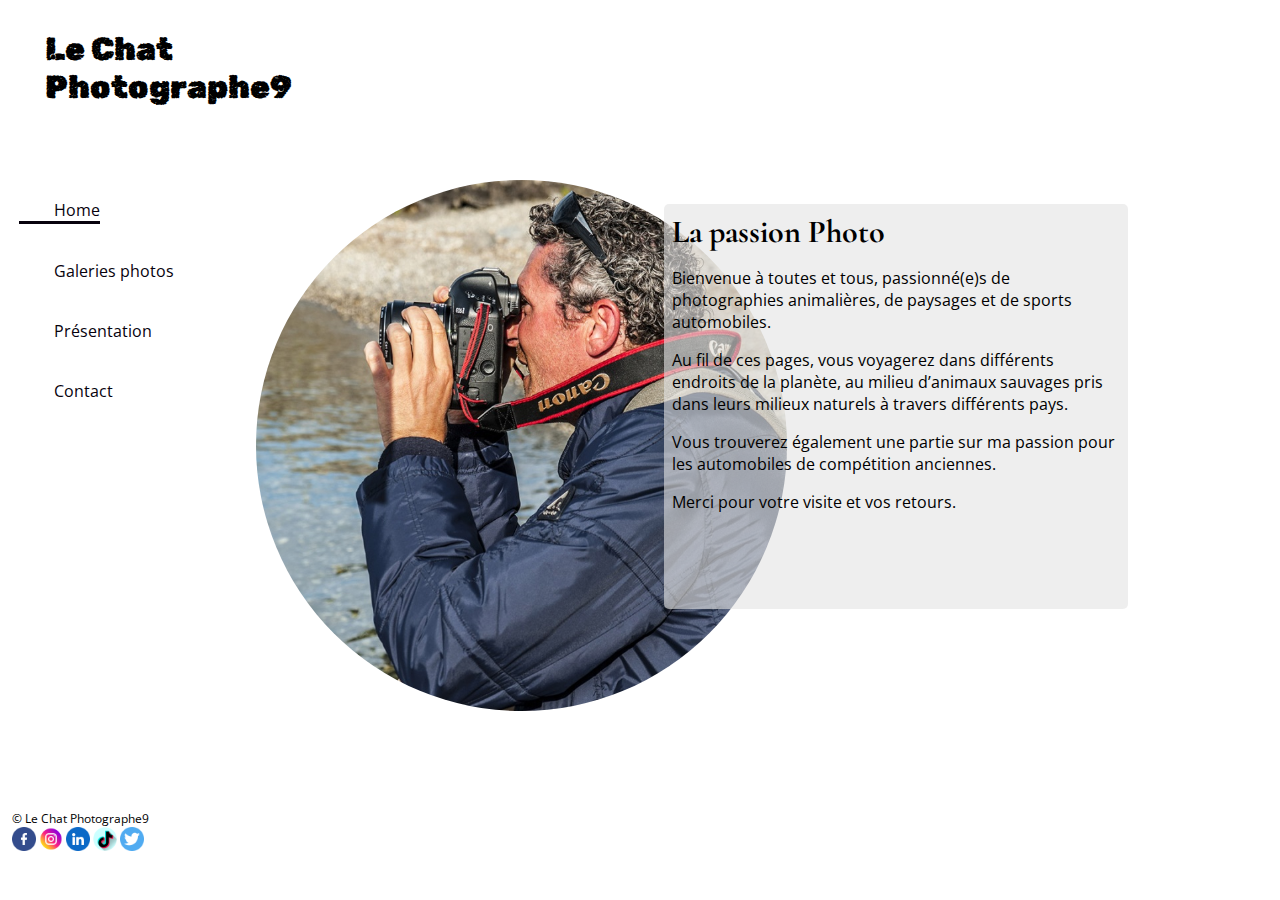
<file: index.html>
<!DOCTYPE html>
<html lang="fr">
  <head>
    <meta charset="UTF-8" />
    <meta http-equiv="X-UA-Compatible" content="IE=edge" />
    <meta name="viewport" content="width=device-width, initial-scale=1.0" />
    <meta
      name="description"
      content="pages photos de Le Chat Photographe 9 - photographies animalières, photographies de voiture de courses anciennes"
    />
    <meta
      name="keywords"
      content="photographies, photos, photo, photographe, pictures, images, photos animalières, voitures, courses, automobiles, anciennes, spitzberg, noir et blanc, paysage"
    />
    <link rel="stylesheet" href="style2.css" />
    <title>Le Chat Photographe9</title>
  </head>
  <body>
    <!-- main title -->
    <header class="gridContainer-Header">
      <h1 class="h1">
        Le Chat <br />
        Photographe9
      </h1>
      <h1 class="h1-burger">Le Chat Photographe9</h1>
    </header>
    <!-- nav section start here -->

    <div class="burger-nav">
      <img
        src="./media/img_mini/burger-menu.svg"
        alt="menu burger - menu de navigation clickable permettant l'accès aux autres pages du site"
        id="burger-Btn"
      />
    </div>
    <div class="burgerNAV-mobile invisible">
      <nav>
        <ul>
          <li><a href="./index.html">Home</a></li>
          <li><a href="./galleries-animaux.html">Galeries photos</a></li>
          <li><a href="./presentation.html">Présentation</a></li>
          <li><a href="./contact.html">Contact</a></li>
        </ul>
      </nav>
    </div>
    <div class="gridContainer-sectionLeft">
      <nav>
        <ul class="main-Nav">
          <li class="line-animated"><a href="./index.html">Home</a></li>
          <li><a href="./galleries-animaux.html">Galeries photos</a></li>
          <li><a href="./presentation.html">Présentation</a></li>
          <li><a href="./contact.html">Contact</a></li>
        </ul>
      </nav>
    </div>
    <div class="gridContainer-sectionRight">
      <div>
        <img
          id="joris1"
          src="./media/img_maxRez/Joris.png"
          alt="Photo du Chat Photographe 9"
        />
      </div>
    </div>
    <!-- end of nav section -->
    <!-- main content goes here -->
    <main class="gridContainer-mainIndex">
      <div class="background-mainIndex">
        <h2>La passion Photo</h2>
        <p>
          Bienvenue à toutes et tous, passionné(e)s de photographies
          animalières, de paysages et de sports automobiles.
        </p>
        <p>
          Au fil de ces pages, vous voyagerez dans différents endroits de la
          planète, au milieu d’animaux sauvages pris dans leurs milieux naturels
          à travers différents pays.
        </p>
        <p>
          Vous trouverez également une partie sur ma passion pour les
          automobiles de compétition anciennes.
        </p>
        <p>Merci pour votre visite et vos retours.</p>
      </div>
    </main>
    <!-- end of main content -->
    <!-- footer start here -->
    <footer class="gridContainer-Footer">
      <div class="flex-footer">
        <p>&copy; Le Chat Photographe9</p>
        <p>
          <span
            ><img
              src="./media/reseauxSociaux/facebook.png"
              alt="icone facebook"
              class="ico_reseaux"
            />
            <img
              src="./media/reseauxSociaux/instagram.png"
              alt="icone instagram"
              class="ico_reseaux"
            />
            <img
              src="./media/reseauxSociaux/linkedin.png"
              alt="icone linkedin"
              class="ico_reseaux"
            />
            <img
              src="./media/reseauxSociaux/tiktok.png"
              alt="icone tiktok"
              class="ico_reseaux"
            />
            <img
              src="./media/reseauxSociaux/twitter.png"
              alt="icone twitter"
              class="ico_reseaux"
            />
          </span>
        </p>
      </div>
    </footer>
    <script src="./media/src/burger.js"></script>
  </body>
</html>
</file>
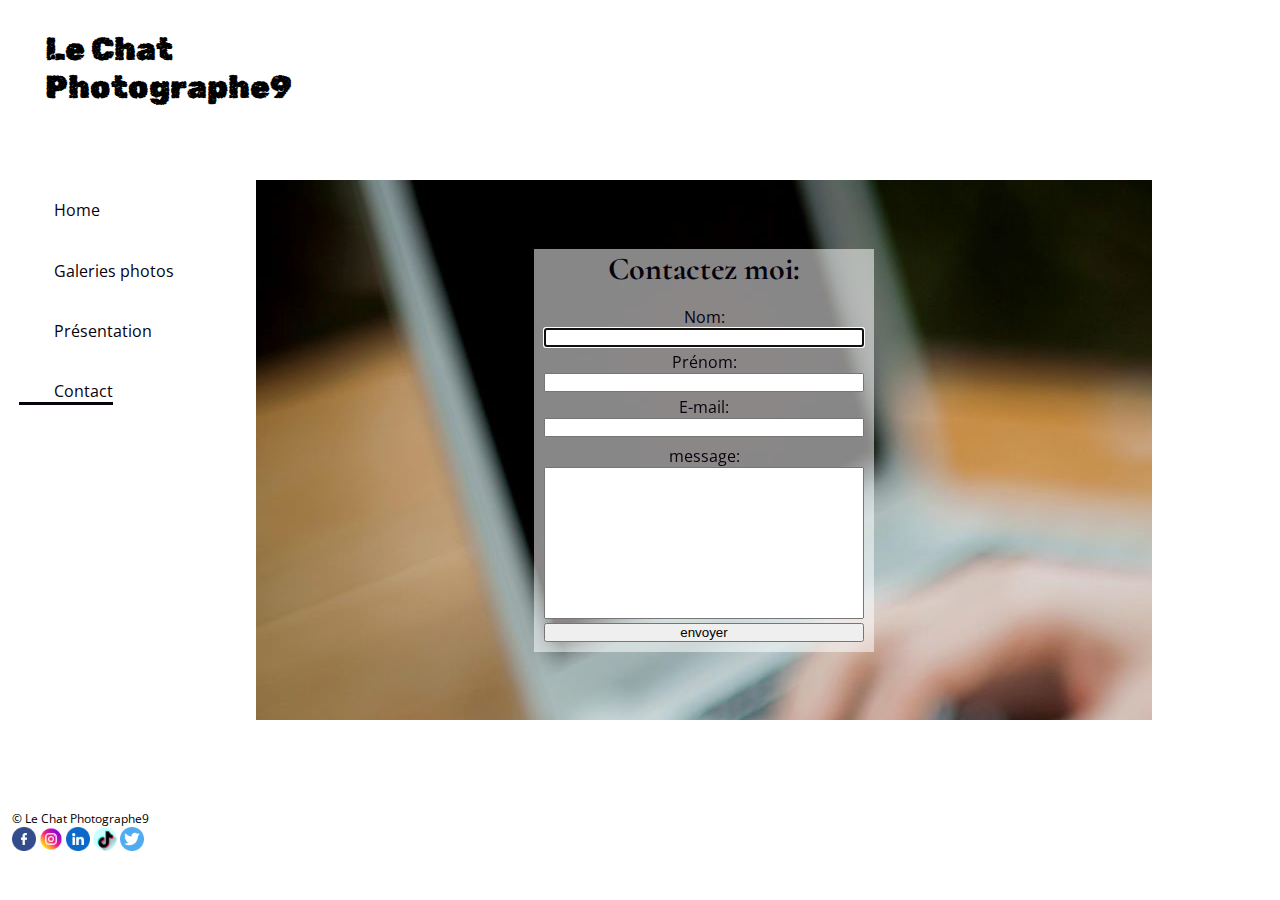
<file: contact.html>
<!DOCTYPE html>
<html lang="fr">
  <head>
    <meta charset="UTF-8" />
    <meta http-equiv="X-UA-Compatible" content="IE=edge" />
    <meta name="viewport" content="width=device-width, initial-scale=1.0" />
    <meta
    name="description"
    content="pages photos de Le Chat Photographe 9 - photographies animalières, photographies de paysages"
  />
  <meta
    name="keywords"
    content="Joris Guetat, le chat photographe, le chat photographe 9, le chat photographe9">
    <link rel="stylesheet" href="style2.css" />
    <title>Le Chat Photographe9</title>
  </head>
  <body>
    <!-- main title -->
    <header class="gridContainer-Header">
      <h1 class="h1">
        Le Chat <br />
        Photographe9
      </h1>
      <h1 class="h1-burger">Le Chat Photographe9</h1>
    </header>
    <!-- nav section start here -->

    <div class="burger-nav">
      <img
        src="./media/img_mini/burger-menu.svg"
        alt="menu burger"
        id="burger-Btn"
      />
    </div>
    <div class="burgerNAV-mobile invisible">
      <nav>
        <ul>
          <li><a href="./index.html">Home</a></li>
          <li><a href="./galleries-animaux.html">Galeries photos</a></li>
          <li><a href="./presentation.html">Présentation</a></li>
          <li><a href="./contact.html">Contact</a></li>
        </ul>
      </nav>
    </div>
    <div class="gridContainer-sectionLeft">
      <nav>
        <ul class="main-Nav">
          <li><a href="./index.html">Home</a></li>
          <li><a href="./galleries-animaux.html">Galeries photos</a></li>
          <li>
            <a href="./presentation.html">Présentation</a>
          </li>
          <li class="line-animated"><a href="./contact.html">Contact</a></li>
        </ul>
      </nav>
    </div>
    <!-- end of nav section -->
    <!-- main content goes here -->
    <main class="gridContainer-sectionRight">
      <div class="contact">
        <form class="form">
          <h2>Contactez moi:</h2>
          <div class="flexContact">
            <div>
              <p>
                <label for="firstName">Nom:</label>
                <input
                  type="text"
                  id="firstName"
                  required
                  name="firstName"
                  autofocus
                />
              </p>
              <p>
                <label for="lastName">Prénom:</label>
                <input
                  type="text"
                  id="lastName"
                  required
                  name="lastName"
                  autofocus
                />
              </p>
              <p>
                <label for="email">E-mail:</label>
                <input type="email" id="email" required />
              </p>
            </div>
            <div>
              <p class="textarea">
                <label for="message">message:</label>
                <textarea
                  name="message"
                  id="message"
                  name="message"
                  cols="40"
                  rows="10"
                  required
                ></textarea>
              </p>
            
            <div><button type="submit">envoyer</button>
          </div>
        </form>
      </div>
    </main>
    <!-- end of main content -->
    <!-- footer start here -->
    <footer class="gridContainer-Footer">
      <div class="flex-footer">
        <p>&copy; Le Chat Photographe9</p>
        <p>
          <span
            ><img
              src="./media/reseauxSociaux/facebook.png"
              alt="icone facebook"
              class="ico_reseaux"
            />
            <img
              src="./media/reseauxSociaux/instagram.png"
              alt="icone instagram"
              class="ico_reseaux"
            />
            <img
              src="./media/reseauxSociaux/linkedin.png"
              alt="icone linkedin"
              class="ico_reseaux"
            />
            <img
              src="./media/reseauxSociaux/tiktok.png"
              alt="icone tiktok"
              class="ico_reseaux"
            />
            <img
              src="./media/reseauxSociaux/twitter.png"
              alt="icone twitter"
              class="ico_reseaux"
            />
          </span>
        </p>
      </div>
    </footer>
    <script src="./media/src/burger.js"></script>
  </body>
</html>
</file>
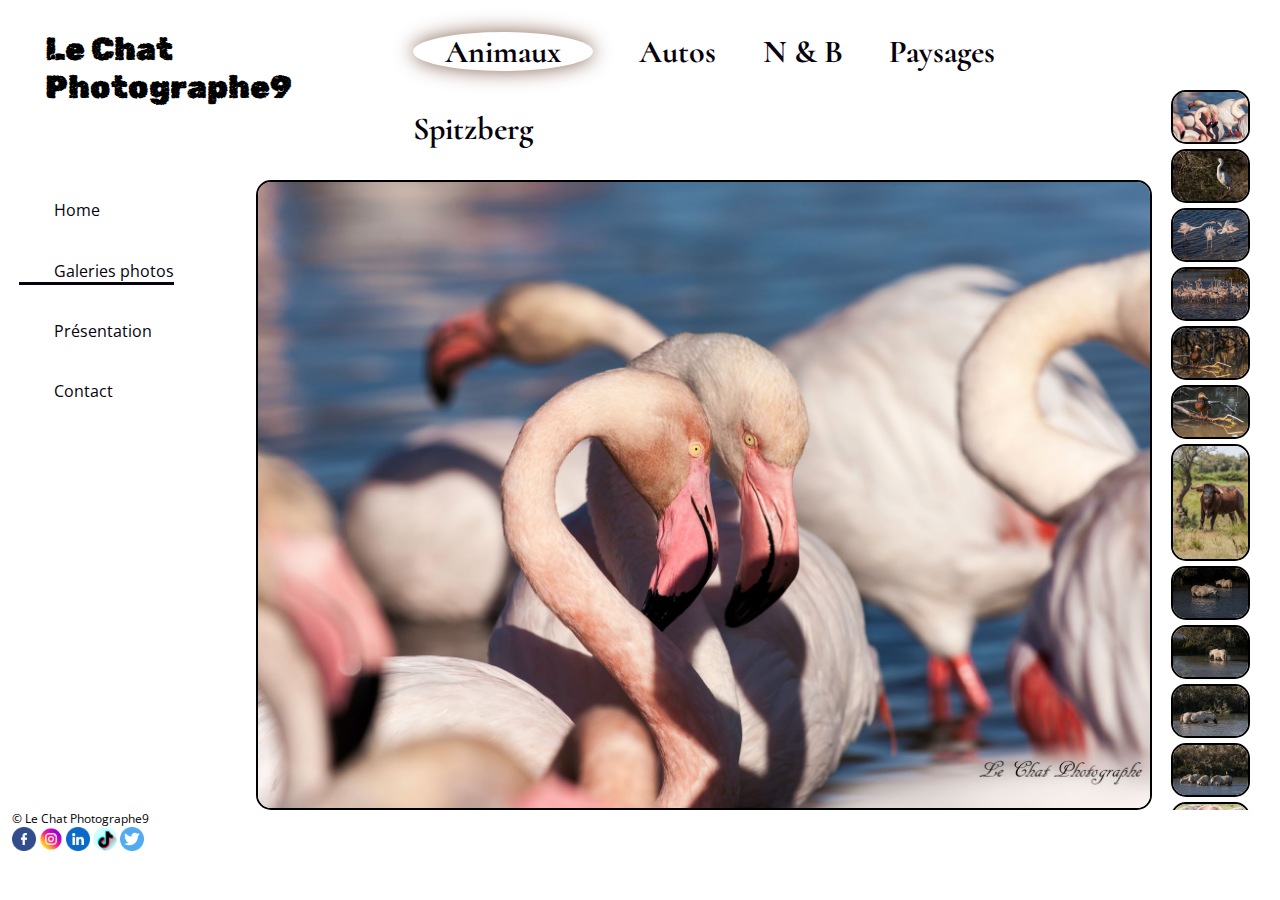
<file: galleries-animaux.html>
<!DOCTYPE html>
<html lang="fr">
  <head>
    <meta charset="UTF-8" />
    <meta http-equiv="X-UA-Compatible" content="IE=edge" />
    <meta name="viewport" content="width=device-width, initial-scale=1.0" />
    <meta name="description" content="pages photos de Le Chat Photographe 9 - photographies animalières, photographies de paysages">
    <meta name="keywords" content="photographies, photos, photo, photographe, pictures, images, photos animalières, noir et blanc, paysage, Animaux">
    <link rel="stylesheet" href="style2.css" />
    <title>Le Chat Photographe9</title>
  </head>
  <body oncontextmenu="return false">
    <!-- main title -->
    <header class="gridContainer-Header">
      <h1 class="h1">
        Le Chat <br />
        Photographe9
      </h1>
      <h1 class="h1-burger">Le Chat Photographe9</h1>
    </header>
    <!-- nav section start here -->

    <div class="burger-nav">
      <img
        src="./media/img_mini/burger-menu.svg"
        alt="menu burger"
        id="burger-Btn"
      />
    </div>
    <div class="burgerNAV-mobile invisible">
      <nav>
        <ul>
          <li><a href="./index.html">Home</a></li>
          <li><a href="./galleries-animaux.html">Galeries photos</a></li>
          <li><a href="./presentation.html">Présentation</a></li>
          <li><a href="./contact.html">Contact</a></li>
        </ul>
      </nav>
    </div>
    <div class="gridContainer-sectionLeft">
      <nav>
        <ul class="main-Nav">
          <li><a href="./index.html">Home</a></li>
          <li class="line-animated">
            <a href="./galleries-animaux.html">Galeries photos</a>
          </li>
          <li>
            <a href="./presentation.html">Présentation</a>
          </li>
          <li><a href="./contact.html">Contact</a></li>
        </ul>
      </nav>
    </div>
    <!-- end of nav section -->
    <!-- sub menu -->
    <nav class="gridContainer-subMenu">
      <ul class="sub-menu">
        <li>
          <a href="./galleries-animaux.html"><h2 class="blur">Animaux</h2></a>
        </li>
        <li>
          <a href="./galleries-autos.html"><h2>Autos</h2></a>
        </li>
        <li>
          <a href="./galleries-n&b.html"><h2>N & B</h2></a>
        </li>
        <li>
          <a href="./galleries-paysage.html"><h2>Paysages</h2></a>
        </li>
        <li>
          <a href="./galleries-spitzberg.html"><h2>Spitzberg</h2></a>
        </li>
      </ul>
    </nav>
    <!-- end of sub menu -->

    <!-- main content goes here -->
    <!-- main display Area -->
    <main class="gridContainer-sectionRight">
      <div class="mainDisplay"></div>
    </main>
    <!-- Right side / small Pictures -->

    <section class="gridContainer-smallPic">
      <div class="smallPic animalsGal"></div>
    </section>
    <!-- end of main content -->
    <!-- insertion of picture in full screen -->
    <div class="fullScreen"></div>
    <div class="insertBtn"></div>
    <!-- footer start here -->
    <footer class="gridContainer-Footer">
      <div class="flex-footer">
        <p>&copy; Le Chat Photographe9</p>
        <p>
          <span
            ><img
              src="./media/reseauxSociaux/facebook.png"
              alt="icone facebook"
              class="ico_reseaux"
            />
            <img
              src="./media/reseauxSociaux/instagram.png"
              alt="icone instagram"
              class="ico_reseaux"
            />
            <img
              src="./media/reseauxSociaux/linkedin.png"
              alt="icone linkedin"
              class="ico_reseaux"
            />
            <img
              src="./media/reseauxSociaux/tiktok.png"
              alt="icone tiktok"
              class="ico_reseaux"
            />
            <img
              src="./media/reseauxSociaux/twitter.png"
              alt="icone twitter"
              class="ico_reseaux"
            />
          </span>
        </p>
      </div>
    </footer>
    <script src="./media/src/galleries2.js"></script>
    <script src="./media/src/burger.js"></script>
  </body>
</html>
</file>
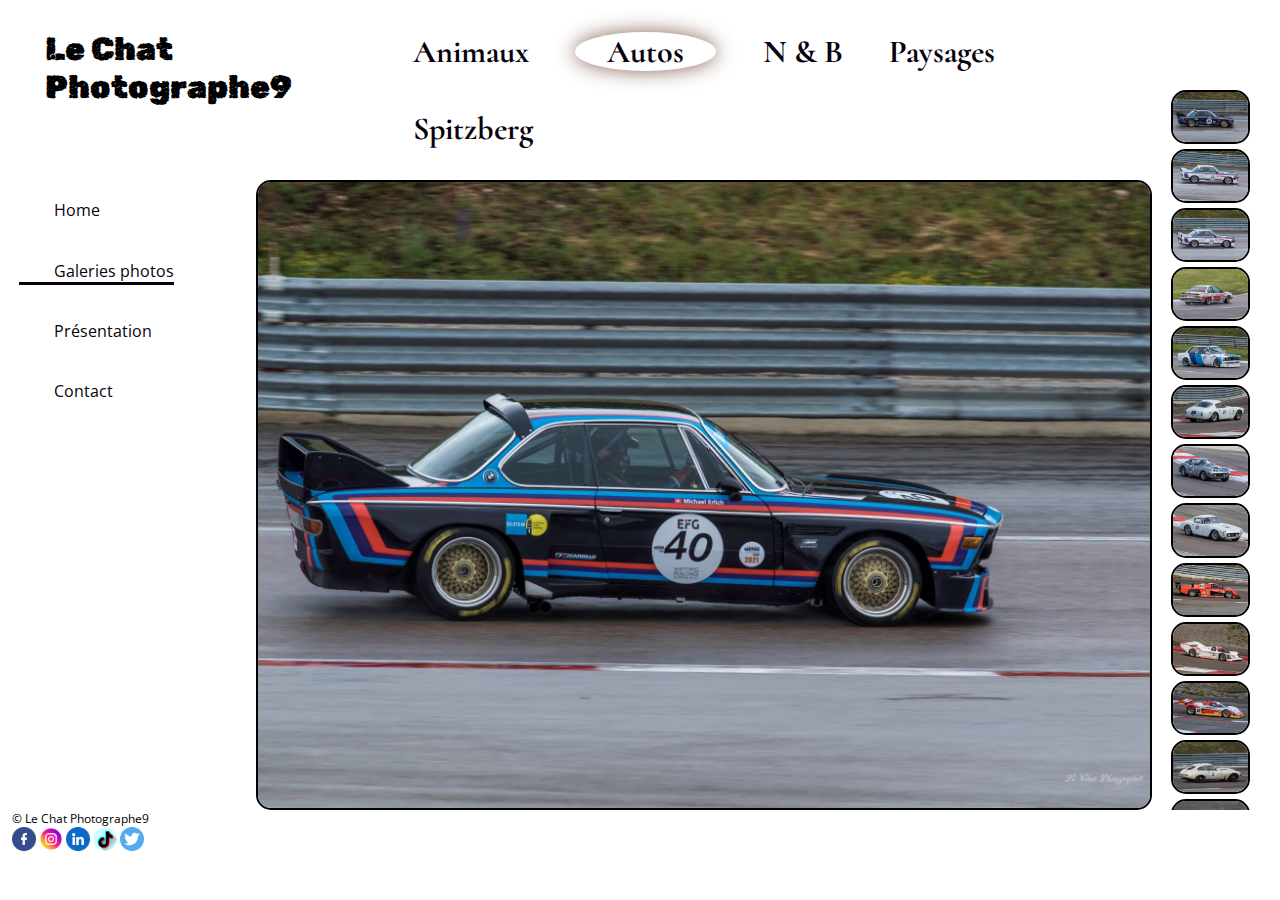
<file: galleries-autos.html>
<!DOCTYPE html>
<html lang="fr">
  <head>
    <meta charset="UTF-8" />
    <meta http-equiv="X-UA-Compatible" content="IE=edge" />
    <meta name="viewport" content="width=device-width, initial-scale=1.0" />
    <meta name="description" content="pages photos de Le Chat Photographe 9 - photographies animalières, photos de voitures anciennes de courses, photographies de paysages">
    <meta name="keywords" content="photographies, photos, photo, photographe, pictures, images, voitures de sports, courses automobiles, anciennes, porsche, bmw, renault, alpine">
    <link rel="stylesheet" href="style2.css" />
    <title>Le Chat Photographe9</title>
  </head>
  <body oncontextmenu="return false">
    <!-- main title -->
    <header class="gridContainer-Header">
      <h1 class="h1">
        Le Chat <br />
        Photographe9
      </h1>
      <h1 class="h1-burger">Le Chat Photographe9</h1>
    </header>
    <!-- nav section start here -->

    <div class="burger-nav">
      <img
        src="./media/img_mini/burger-menu.svg"
        alt="menu burger"
        id="burger-Btn"
      />
    </div>
    <div class="burgerNAV-mobile invisible">
      <nav>
        <ul>
          <li><a href="./index.html">Home</a></li>
          <li><a href="./galleries-animaux.html">Galeries photos</a></li>
          <li><a href="./presentation.html">Présentation</a></li>
          <li><a href="./contact.html">Contact</a></li>
        </ul>
      </nav>
    </div>
    <div class="gridContainer-sectionLeft">
      <nav>
        <ul class="main-Nav">
          <li><a href="./index.html">Home</a></li>
          <li class="line-animated">
            <a href="./galleries-animaux.html">Galeries photos</a>
          </li>
          <li>
            <a href="./presentation.html">Présentation</a>
          </li>
          <li><a href="./contact.html">Contact</a></li>
        </ul>
      </nav>
    </div>
    <!-- end of nav section -->
    <!-- sub menu -->
    <nav class="gridContainer-subMenu">
      <ul class="sub-menu">
        <li>
          <a href="./galleries-animaux.html"><h2>Animaux</h2></a>
        </li>
        <li>
          <a href="./galleries-autos.html"><h2 class="blur">Autos</h2></a>
        </li>
        <li>
          <a href="./galleries-n&b.html"><h2>N & B</h2></a>
        </li>
        <li>
          <a href="./galleries-paysage.html"><h2>Paysages</h2></a>
        </li>
        <li>
          <a href="./galleries-spitzberg.html"><h2>Spitzberg</h2></a>
        </li>
      </ul>
    </nav>
    <!-- end of sub menu -->

    <!-- main content goes here -->
    <!-- main display Area -->
    <main class="gridContainer-sectionRight">
      <div class="mainDisplay"></div>
    </main>
    <!-- Right side / small Pictures -->

    <section class="gridContainer-smallPic">
      <div class="smallPic autoGal"></div>
    </section>
    <!-- end of main content -->
    <!-- insertion of picture in full screen -->
    <div class="fullScreen"></div>
    <div class="insertBtn"></div>

    <!-- footer start here -->
    <footer class="gridContainer-Footer">
      <div class="flex-footer">
        <p>&copy; Le Chat Photographe9</p>
        <p>
          <span
            ><img
              src="./media/reseauxSociaux/facebook.png"
              alt="icone facebook"
              class="ico_reseaux"
            />
            <img
              src="./media/reseauxSociaux/instagram.png"
              alt="icone instagram"
              class="ico_reseaux"
            />
            <img
              src="./media/reseauxSociaux/linkedin.png"
              alt="icone linkedin"
              class="ico_reseaux"
            />
            <img
              src="./media/reseauxSociaux/tiktok.png"
              alt="icone tiktok"
              class="ico_reseaux"
            />
            <img
              src="./media/reseauxSociaux/twitter.png"
              alt="icone twitter"
              class="ico_reseaux"
            />
          </span>
        </p>
      </div>
    </footer>
    <script src="./media/src/galleries2.js"></script>
    <script src="./media/src/burger.js"></script>
  </body>
</html>
</file>
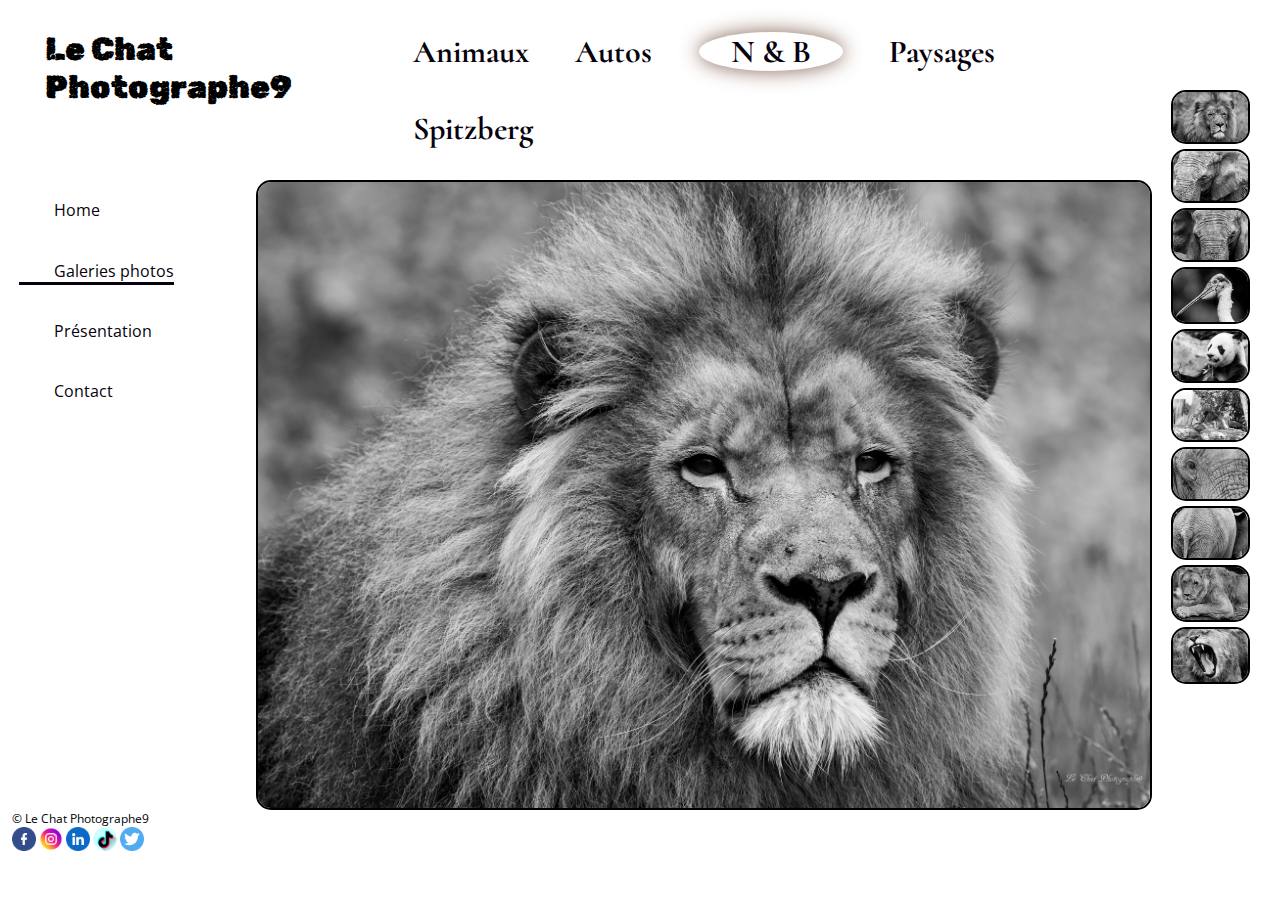
<file: galleries-n&b.html>
<!DOCTYPE html>
<html lang="fr">
  <head>
    <meta charset="UTF-8" />
    <meta http-equiv="X-UA-Compatible" content="IE=edge" />
    <meta name="viewport" content="width=device-width, initial-scale=1.0" />
    <meta name="description" content="pages photos de Le Chat Photographe 9 - photographies animalières, photographies de paysages">
    <meta name="keywords" content="photographies, photos, photo, photographe, pictures, images, photos animalières, noir et blanc, paysage, Animaux">
    <link rel="stylesheet" href="style2.css" />
    <title>Le Chat Photographe9</title>
  </head>
  <body oncontextmenu="return false">
    <!-- main title -->
    <header class="gridContainer-Header">
      <h1 class="h1">
        Le Chat <br />
        Photographe9
      </h1>
      <h1 class="h1-burger">Le Chat Photographe9</h1>
    </header>
    <!-- nav section start here -->

    <div class="burger-nav">
      <img
        src="./media/img_mini/burger-menu.svg"
        alt="menu burger"
        id="burger-Btn"
      />
    </div>
    <div class="burgerNAV-mobile invisible">
      <nav>
        <ul>
          <li><a href="./index.html">Home</a></li>
          <li><a href="./galleries-animaux.html">Galeries photos</a></li>
          <li><a href="./presentation.html">Présentation</a></li>
          <li><a href="./contact.html">Contact</a></li>
        </ul>
      </nav>
    </div>
    <div class="gridContainer-sectionLeft">
      <nav>
        <ul class="main-Nav">
          <li><a href="./index.html">Home</a></li>
          <li class="line-animated">
            <a href="./galleries-animaux.html">Galeries photos</a>
          </li>
          <li>
            <a href="./presentation.html">Présentation</a>
          </li>
          <li><a href="./contact.html">Contact</a></li>
        </ul>
      </nav>
    </div>
    <!-- end of nav section -->
    <!-- sub menu -->
    <nav class="gridContainer-subMenu">
      <ul class="sub-menu">
        <li>
          <a href="./galleries-animaux.html"><h2>Animaux</h2></a>
        </li>
        <li>
          <a href="./galleries-autos.html"><h2>Autos</h2></a>
        </li>
        <li>
          <a href="./galleries-n&b.html"><h2 class="blur">N & B</h2></a>
        </li>
        <li>
          <a href="./galleries-paysage.html"><h2>Paysages</h2></a>
        </li>
        <li>
          <a href="./galleries-spitzberg.html"><h2>Spitzberg</h2></a>
        </li>
      </ul>
    </nav>
    <!-- end of sub menu -->

    <!-- main content goes here -->
    <!-- main display Area -->
    <main class="gridContainer-sectionRight">
      <div class="mainDisplay"></div>
    </main>
    <!-- Right side / small Pictures -->

    <section class="gridContainer-smallPic">
      <div class="smallPic nbGal"></div>
    </section>
    <!-- end of main content -->
    <!-- insertion of picture in full screen -->
    <div class="fullScreen"></div>
    <div class="insertBtn"></div>

    <!-- footer start here -->
    <footer class="gridContainer-Footer">
      <div class="flex-footer">
        <p>&copy; Le Chat Photographe9</p>
        <p>
          <span
            ><img
              src="./media/reseauxSociaux/facebook.png"
              alt="icone facebook"
              class="ico_reseaux"
            />
            <img
              src="./media/reseauxSociaux/instagram.png"
              alt="icone instagram"
              class="ico_reseaux"
            />
            <img
              src="./media/reseauxSociaux/linkedin.png"
              alt="icone linkedin"
              class="ico_reseaux"
            />
            <img
              src="./media/reseauxSociaux/tiktok.png"
              alt="icone tiktok"
              class="ico_reseaux"
            />
            <img
              src="./media/reseauxSociaux/twitter.png"
              alt="icone twitter"
              class="ico_reseaux"
            />
          </span>
        </p>
      </div>
    </footer>
    <script src="./media/src/galleries2.js"></script>
    <script src="./media/src/burger.js"></script>
  </body>
</html>
</file>
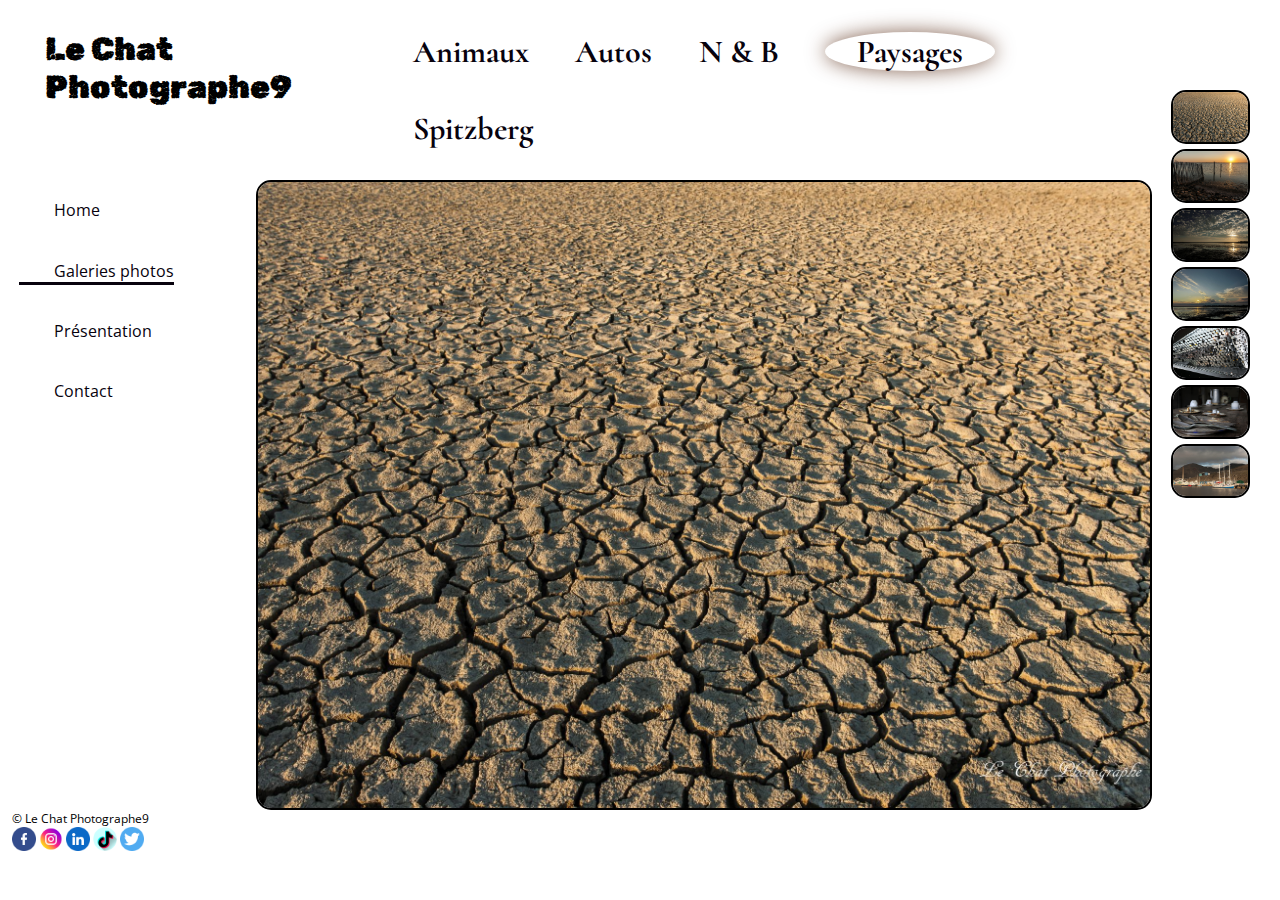
<file: galleries-paysage.html>
<!DOCTYPE html>
<html lang="fr">
  <head>
    <meta charset="UTF-8" />
    <meta http-equiv="X-UA-Compatible" content="IE=edge" />
    <meta name="viewport" content="width=device-width, initial-scale=1.0" />
    <meta name="description" content="pages photos de Le Chat Photographe 9 - photographies animalières, photographies de paysages">
    <meta name="keywords" content="photographies, photos, photo, photographe, pictures, images, photos animalières, noir et blanc, paysage">
    <link rel="stylesheet" href="style2.css" />
    <title>Le Chat Photographe9</title>
  </head>
  <body oncontextmenu="return false">
    <!-- main title -->
    <header class="gridContainer-Header">
      <h1 class="h1">
        Le Chat <br />
        Photographe9
      </h1>
      <h1 class="h1-burger">Le Chat Photographe9</h1>
    </header>
    <!-- nav section start here -->

    <div class="burger-nav">
      <img
        src="./media/img_mini/burger-menu.svg"
        alt="menu burger"
        id="burger-Btn"
      />
    </div>
    <div class="burgerNAV-mobile invisible">
      <nav>
        <ul>
          <li><a href="./index.html">Home</a></li>
          <li><a href="./galleries-animaux.html">Galeries photos</a></li>
          <li><a href="./presentation.html">Présentation</a></li>
          <li><a href="./contact.html">Contact</a></li>
        </ul>
      </nav>
    </div>
    <div class="gridContainer-sectionLeft">
      <nav>
        <ul class="main-Nav">
          <li><a href="./index.html">Home</a></li>
          <li class="line-animated">
            <a href="./galleries-animaux.html">Galeries photos</a>
          </li>
          <li>
            <a href="./presentation.html">Présentation</a>
          </li>
          <li><a href="./contact.html">Contact</a></li>
        </ul>
      </nav>
    </div>
    <!-- end of nav section -->
    <!-- sub menu -->
    <nav class="gridContainer-subMenu">
      <ul class="sub-menu">
        <li>
          <a href="./galleries-animaux.html"><h2>Animaux</h2></a>
        </li>
        <li>
          <a href="./galleries-autos.html"><h2>Autos</h2></a>
        </li>
        <li>
          <a href="./galleries-n&b.html"><h2>N & B</h2></a>
        </li>
        <li>
          <a href="./galleries-paysage.html"><h2 class="blur">Paysages</h2></a>
        </li>
        <li>
          <a href="./galleries-spitzberg.html"><h2>Spitzberg</h2></a>
        </li>
      </ul>
    </nav>
    <!-- end of sub menu -->

    <!-- main content goes here -->
    <!-- main display Area -->

    <main class="gridContainer-sectionRight">
      <div class="mainDisplay"></div>
    </main>
    <!-- Right side / small Pictures -->

    <section class="gridContainer-smallPic">
      <div class="smallPic paysageGal"></div>
    </section>
    <!-- end of main content -->
    <!-- insertion of picture in full screen -->
    <div class="fullScreen"></div>
    <div class="insertBtn"></div>

    <!-- footer start here -->
    <footer class="gridContainer-Footer">
      <div class="flex-footer">
        <p>&copy; Le Chat Photographe9</p>
        <p>
          <span
            ><img
              src="./media/reseauxSociaux/facebook.png"
              alt="icone facebook"
              class="ico_reseaux"
            />
            <img
              src="./media/reseauxSociaux/instagram.png"
              alt="icone instagram"
              class="ico_reseaux"
            />
            <img
              src="./media/reseauxSociaux/linkedin.png"
              alt="icone linkedin"
              class="ico_reseaux"
            />
            <img
              src="./media/reseauxSociaux/tiktok.png"
              alt="icone tiktok"
              class="ico_reseaux"
            />
            <img
              src="./media/reseauxSociaux/twitter.png"
              alt="icone twitter"
              class="ico_reseaux"
            />
          </span>
        </p>
      </div>
    </footer>
    <script src="./media/src/galleries2.js"></script>
    <script src="./media/src/burger.js"></script>
  </body>
</html>
</file>
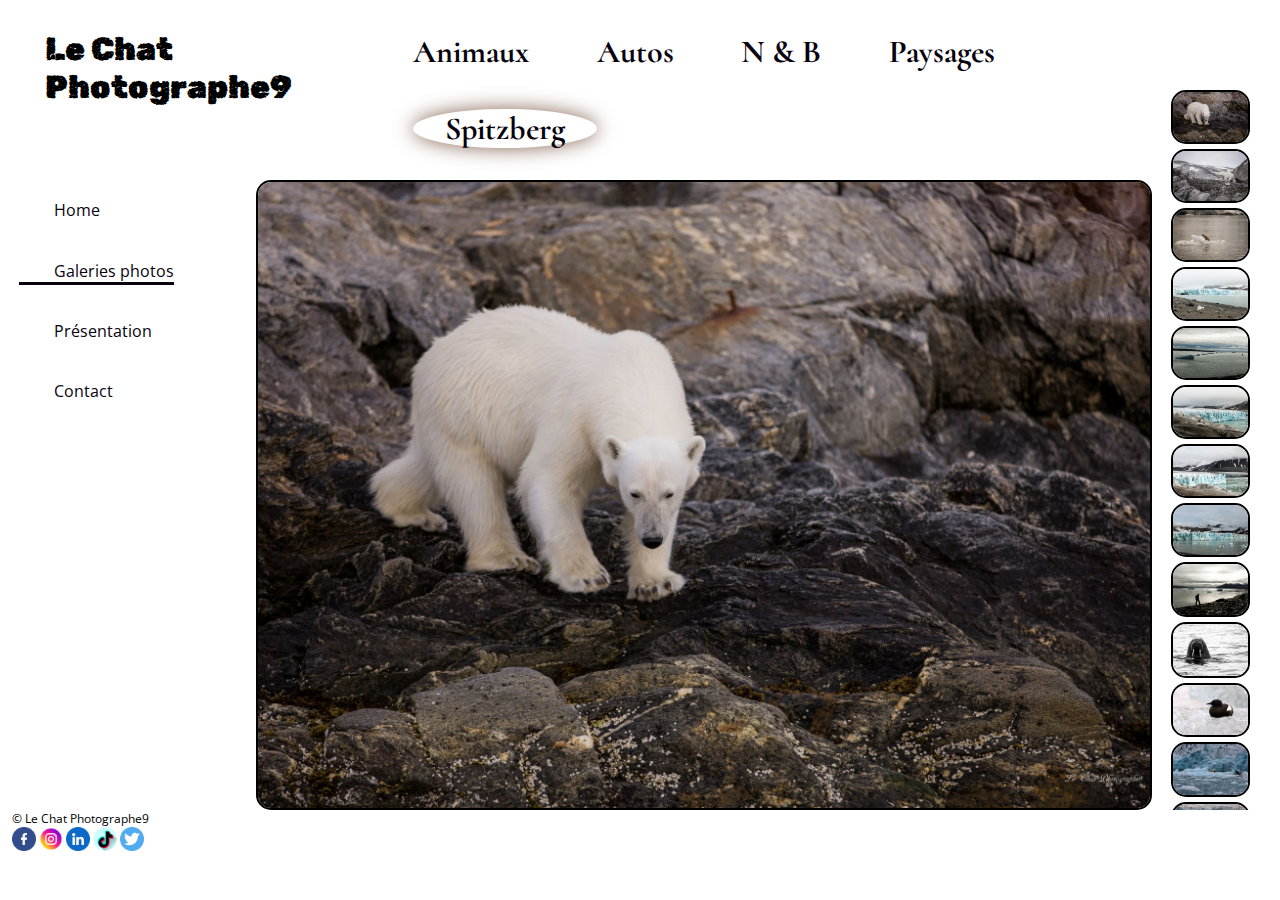
<file: galleries-spitzberg.html>
<!DOCTYPE html>
<html lang="fr">
  <head>
    <meta charset="UTF-8" />
    <meta http-equiv="X-UA-Compatible" content="IE=edge" />
    <meta name="viewport" content="width=device-width, initial-scale=1.0" />
    <meta name="description" content="pages photos de Le Chat Photographe 9 - photographies animalières, photographies au spitzberg, expéditions scientifiques polaire">
    <meta name="keywords" content="photographies, photos, photo, photographe, pictures, images, photos animalières, spitzberg, noir et blanc, paysage, scientifiques, expéditions, glaciers,">
    <link rel="stylesheet" href="style2.css" />
    <title>Le Chat Photographe9</title>
  </head>
  <body oncontextmenu="return false">
    <!-- main title -->
    <header class="gridContainer-Header">
      <h1 class="h1">
        Le Chat <br />
        Photographe9
      </h1>
      <h1 class="h1-burger">Le Chat Photographe9</h1>
    </header>
    <!-- nav section start here -->
    <!-- nav section start here -->

    <div class="burger-nav">
      <img
        src="./media/img_mini/burger-menu.svg"
        alt="menu burger"
        id="burger-Btn"
      />
    </div>
    <div class="burgerNAV-mobile invisible">
      <nav>
        <ul>
          <li><a href="./index.html">Home</a></li>
          <li><a href="./galleries-animaux.html">Galeries photos</a></li>
          <li><a href="./presentation.html">Présentation</a></li>
          <li><a href="./contact.html">Contact</a></li>
        </ul>
      </nav>
    </div>
    <div class="gridContainer-sectionLeft">
      <nav>
        <ul class="main-Nav">
          <li><a href="./index.html">Home</a></li>
          <li class="line-animated">
            <a href="./galleries-animaux.html">Galeries photos</a>
          </li>
          <li>
            <a href="./presentation.html">Présentation</a>
          </li>
          <li><a href="./contact.html">Contact</a></li>
        </ul>
      </nav>
    </div>
    <!-- end of nav section -->
    <!-- sub menu -->
    <nav class="gridContainer-subMenu">
      <ul class="sub-menu">
        <li>
          <a href="./galleries-animaux.html"><h2>Animaux</h2></a>
        </li>
        <li>
          <a href="./galleries-autos.html"><h2>Autos</h2></a>
        </li>
        <li>
          <a href="./galleries-n&b.html"><h2>N & B</h2></a>
        </li>
        <li>
          <a href="./galleries-paysage.html"><h2>Paysages</h2></a>
        </li>
        <li>
          <a href="./galleries-spitzberg.html"
            ><h2 class="blur">Spitzberg</h2></a
          >
        </li>
      </ul>
    </nav>
    <!-- end of sub menu -->
    <!-- main content goes here -->
    <!-- main display Area -->
    <main class="gridContainer-sectionRight">
      <div class="mainDisplay"></div>
    </main>
    <!-- Right side / small Pictures -->

    <section class="gridContainer-smallPic">
      <div class="smallPic spitzbergGal"></div>
    </section>
    <!-- end of main content -->
    <!-- insertion of picture in full screen -->
    <div class="fullScreen"></div>
    <div class="insertBtn"></div>

    <!-- footer start here -->
    <footer class="gridContainer-Footer">
      <div class="flex-footer">
        <p>&copy; Le Chat Photographe9</p>
        <p>
          <span
            ><img
              src="media/reseauxSociaux/facebook.png"
              alt="icone facebook"
              class="ico_reseaux"
            />
            <img
              src="media/reseauxSociaux/instagram.png"
              alt="icone instagram"
              class="ico_reseaux"
            />
            <img
              src="media/reseauxSociaux/linkedin.png"
              alt="icone linkedin"
              class="ico_reseaux"
            />
            <img
              src="media/reseauxSociaux/tiktok.png"
              alt="icone tiktok"
              class="ico_reseaux"
            />
            <img
              src="media/reseauxSociaux/twitter.png"
              alt="icone twitter"
              class="ico_reseaux"
            />
          </span>
        </p>
      </div>
    </footer>
    <script src="media/src/galleries2.js"></script>
    <script src="./media/src/burger.js"></script>
  </body>
</html>
</file>
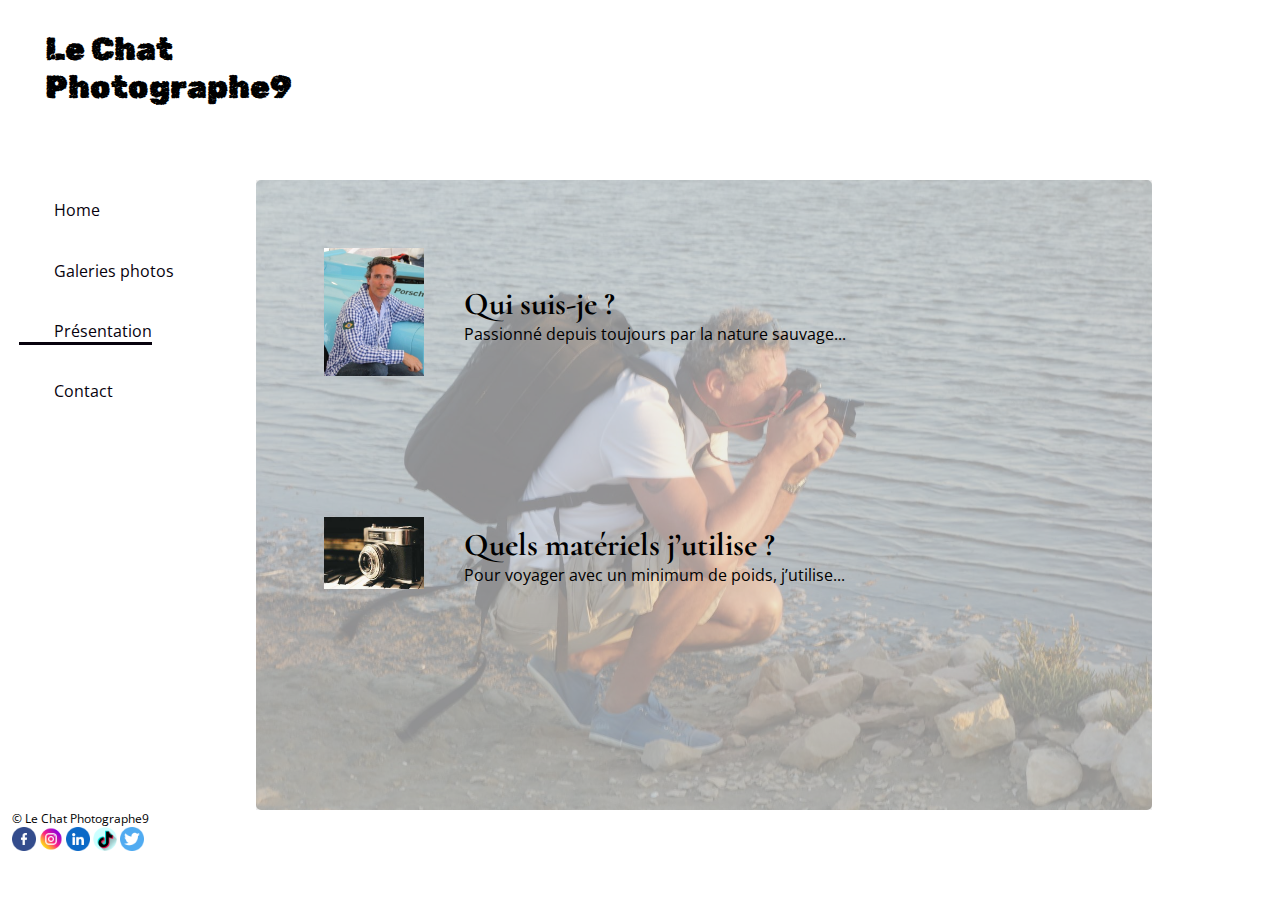
<file: presentation.html>
<!DOCTYPE html>
<html lang="fr">
  <head>
    <meta charset="UTF-8" />
    <meta http-equiv="X-UA-Compatible" content="IE=edge" />
    <meta name="viewport" content="width=device-width, initial-scale=1.0" />
    <meta
      name="description"
      content="pages photos de Le Chat Photographe 9 - photographies animalières, photographies de paysages"
    />
    <meta
      name="keywords"
      content="Joris Guetat, le chat photographe, le chat photographe 9, le chat photographe9"
    />
    <link rel="stylesheet" href="style2.css" />
    <title>Le Chat Photographe9</title>
  </head>
  <body>
    <!-- main title -->
    <header class="gridContainer-Header">
      <h1 class="h1">
        Le Chat <br />
        Photographe9
      </h1>
      <h1 class="h1-burger">Le Chat Photographe9</h1>
    </header>
    <!-- nav section start here -->

    <div class="burger-nav">
      <img
        src="./media/img_mini/burger-menu.svg"
        alt="menu burger"
        id="burger-Btn"
      />
    </div>
    <div class="burgerNAV-mobile invisible">
      <nav>
        <ul>
          <li><a href="./index.html">Home</a></li>
          <li><a href="./galleries-animaux.html">Galeries photos</a></li>
          <li><a href="./presentation.html">Présentation</a></li>
          <li><a href="./contact.html">Contact</a></li>
        </ul>
      </nav>
    </div>
    <div class="gridContainer-sectionLeft">
      <nav>
        <ul class="main-Nav">
          <li><a href="./index.html">Home</a></li>
          <li><a href="./galleries-animaux.html">Galeries photos</a></li>
          <li class="line-animated">
            <a href="./presentation.html">Présentation</a>
          </li>
          <li><a href="./contact.html">Contact</a></li>
        </ul>
      </nav>
    </div>
    <!-- end of nav section -->
    <!-- main content goes here -->
    <main class="gridContainer-sectionRight imgBckGrd-Prez">
      <section class="presentation">
        <article class="gridContainer-mainArticle1">
          <div class="flex-containerPrez">
            <div>
              <img
                class="mouseOverImg-cursor"
                id="first-img-prez"
                src="./media/img_mini/Joris.jpg"
                alt="Photo de Joris G"
              />
            </div>
            <div>
              <h2>Qui suis-je ?</h2>
              <p>Passionné depuis toujours par la nature sauvage...</p>
            </div>
          </div>
        </article>
        <article class="gridContainer-mainArticle2">
          <div class="flex-containerPrez">
            <div>
              <img
                id="second-img-prez"
                class="mouseOverImg-cursor"
                src="./media/img_mini/app-photo.jpg"
                alt="Photo d'un vieil appareil photo'"
              />
            </div>
            <div>
              <h2>Quels matériels j’utilise ?</h2>
              <p>Pour voyager avec un minimum de poids, j’utilise...</p>
            </div>
          </div>
        </article>
        <div class="gridContainer-Prez">
          <div class="on-mouseOver">
            <div class="h2-titlePrez">
              <h2>Qui suis-je ?</h2>
              <button
                id="btn1-close-div"
                class="btn-close-div mouseOverImg-cursor"
                type="button"
              >
                X
              </button>
            </div>
            <div class="flex-positionning-prez">
              <div class="photos-presentation">
                <img
                  src="/media/img_mini/Joris.jpg"
                  alt="photos de Joris G, alias le chat photographe 9"
                />
                <p>
                  Passionné depuis toujours par la nature sauvage, j’ai très
                  vite aimé photographier les animaux dans leurs environnements.
                  J’ai participé à diverses expéditions au Spitzberg ou j’ai pu
                  photographier de nombreux ours polaires ainsi que d’autres
                  animaux du grand nord.
                </p>
                <p>
                  Passionné également de sports automobiles des années 1970 à
                  1990, Je me rends régulièrement sur les plus grands circuits
                  français lors de manifestations sportives de véhicules
                  anciens.
                </p>
                <p>
                  J’ai à ce sujet publié en 2011 un livre sur la porsche 944 qui
                  m’a bouleversé dès sa présentation en septembre 1981.
                </p>
                <p class="align-right">
                  Joris G. alias “ Le Chat Photographe9 ”
                </p>
              </div>
            </div>
          </div>
          <div class="on-mouseOver2">
            <div class="h2-titlePrez">
              <h2>Quels matériels j’utilise ?</h2>
              <button
                id="btn2-close-div"
                class="btn-close-div mouseOverImg-cursor"
                type="button"
              >
                X
              </button>
            </div>
            <div class="flex-positionning-prez">
              <div class="photos-presentation">
                <img
                  src="./media/img_mini/DSC05083.JPG"
                  alt="photos de matériels photographiques"
                />
                <p>
                  Pour voyager avec un minimum de poids, j’utilise uniquement 3
                  objectifs photos, 2 boitiers, et un sac à dos capable
                  d’emporter avec cela, mes filtres polarisants.
                </p>
                <p>Pourquoi 2 boitiers:</p>
                <p>
                  Les boitiers numériques modernes récupèrent énormément de
                  poussières si on les ouvre trop souvent. Sur le terrain, il
                  est important de changer le moins possible d’objectif. Je fixe
                  mon objectif grand angle sur mon boitier Canon 5DS au format
                  24x36 et je place en fonction des photographies animalières
                  que j’ai choisies de faire, soit mon télé-objectif Canon
                  400mm, soit mon télé-objectif 70-200mm sur mon boitier Canon
                  7D mark II, un boitier adapté à la photographie sportive.
                </p>
              </div>
            </div>
          </div>
        </div>
      </section>
    </main>
    <!-- end of main content -->
    <!-- footer start here -->
    <footer class="gridContainer-Footer">
      <div class="flex-footer foot-prez">
        <p>&copy; Le Chat Photographe9</p>
        <p>
          <span
            ><img
              src="./media/reseauxSociaux/facebook.png"
              alt="icone facebook"
              class="ico_reseaux"
            />
            <img
              src="./media/reseauxSociaux/instagram.png"
              alt="icone instagram"
              class="ico_reseaux"
            />
            <img
              src="./media/reseauxSociaux/linkedin.png"
              alt="icone linkedin"
              class="ico_reseaux"
            />
            <img
              src="./media/reseauxSociaux/tiktok.png"
              alt="icone tiktok"
              class="ico_reseaux"
            />
            <img
              src="./media/reseauxSociaux/twitter.png"
              alt="icone twitter"
              class="ico_reseaux"
            />
          </span>
        </p>
      </div>
    </footer>
    <script src="./media/src/script.js"></script>
    <script src="./media/src/burger.js"></script>
  </body>
</html>
</file>
<file: style2.css>
/* import google fonts & call:
Cormorant: Light 300
Open Sans: Regular 400
Rubik Dirt: Regular 400
Rubik Microbe: Regular 400

font-family: 'Cormorant', serif;
font-family: 'Open Sans', sans-serif;
font-family: 'Rubik Dirt', cursive;
font-family: 'Rubik Microbe', cursive;
*/
@import url("https://fonts.googleapis.com/css2?family=Cormorant:wght@300&family=Open+Sans&family=Rubik+Dirt&family=Rubik+Microbe&display=swap");

/*style for common pages*/

:root {
  /*themes couleurs*/
  --colorDark: #07020d;
  --colorLight: #ffffff48;
  --colorTheme1: #51220ab3;
  --colorTheme2: #2a7f635e;
  --colorTheme3: #e4e4e49d;

  /*Breakpoint*/
  --breakpointCellPhone: 412px;
  --breakpointTablett: 768px;
}

* {
  margin: 0;
  padding: 0;
  list-style: none;
  text-decoration: none;
  box-sizing: border-box;
}

a {
  color: var(--colorDark);
}

a:hover {
  color: var(--colorTheme1);
}

body {
  /* height: 100vh;
    width: 100vw; */
  display: grid;
  grid-template-rows: repeat(10, 10vh);
  grid-template-columns: repeat(10, 10vw);
  font-family: "Open Sans", sans-serif;
  justify-content: start;
}

/* ++++++++++++++++++++++++++++++++++++++++++*/
/* ++++++++++++++++++++++++++++++++++++++++++*/
/* ++++++ main common zones grid area ++++++ */
/* ++++++++++++++++++++++++++++++++++++++++++*/
/* ++++++++++++++++++++++++++++++++++++++++++*/
.gridContainer-Header {
  grid-area: 1/1/3/4;
  padding: 30px 0 0 30px;
  min-height: 70px;
  z-index: 100;
}

.gridContainer-sectionLeft {
  grid-area: 3/1/10/3;
}

.gridContainer-sectionRight {
  grid-area: 3/3/10/10;
  border-radius: 5px;
}

.gridContainer-Footer {
  grid-area: 10/1/11/3;
}

.gridContainer-subMenu {
  grid-area: 1/4/3/9;
  padding: 10px;
}

.gridContainer-smallPic {
  grid-area: 2/10/10/11;
}

.burgerNAV-mobile {
  grid-area: 2/1/7/7;
  z-index: 20000;
  background-color: white;
  border: #07020d solid 3px;
  border-radius: 1em;
  transition: left 1s;
}

/* +++++++++++++++++++++++++++++++++++++++++++++++++*/
/* +++++++++++++++++++++++++++++++++++++++++++++++++*/
/* ++++++ end of main common zones grid area ++++++ */
/* +++++++++++++++++++++++++++++++++++++++++++++++++*/
/* +++++++++++++++++++++++++++++++++++++++++++++++++*/
.invisible {
  display: none;
}

h1 {
  font-family: "Rubik Microbe", cursive;
  font-size: 2rem;
  padding-left: 15px;
  z-index: -100;
}
.h1-burger {
  display: none;
}

.main-Nav {
  display: flex;
  flex-direction: column;
  align-content: space-around;
  background-color: rgb(255, 255, 255);
}

.main-Nav li a {
  padding-left: 35px;
  transition: 2.5s;
}

.line-animated a {
  border-bottom: #07020d solid 3px;
}

h2 {
  font-family: "Cormorant", serif;
  font-size: 2rem;
}

li {
  margin: 1.2rem;
}

/*container Flex (copy & ico)*/

.flex-footer {
  display: flex;
  justify-content: space-around;
  flex-direction: column;
  margin-left: 1em;
  font-size: 0.75em;
}

/* icones size in footer*/
.ico_reseaux {
  width: 1.5rem;
  height: 1.5rem;
}

.mouseOverImg-cursor:hover {
  cursor: pointer;
}
.burger-nav {
  display: none;
}
/*=====================================================
================ end of common pages ==================
=======================================================*/

/*======================================================
=======================index page=======================
======================================================*/

.gridContainer-mainIndex {
  grid-area: 3/6/9/10;
  margin: 1.5rem;
}

.gridContainer-mainIndex h2,
.gridContainer-mainIndex p {
  padding: 0.5rem;
}

#joris1 {
  width: 59vh;
  border-radius: 50%;
}

.background-mainIndex {
  border-radius: 5px;
  color: var(--colorTheme);
  background-color: var(--colorTheme3);
  height: 45vh;
  scrollbar-width: none;
  overflow-y: scroll;
}

.background-mainIndex::-webkit-scrollbar {
  width: 0;
}

/*=======================================================
==================end of index page======================
=======================================================*/

/*====================================================
==================Galleries pages=====================
====================================================*/

.gridContainer-subMenu ul {
  display: flex;
  justify-content: space-between;
  flex-wrap: wrap;
  align-content: center;
  height: 100%;
}

.mainDisplay {
  grid-area: 3/3/10/10;
  display: flex;
  justify-content: center;
}

.mainDisplay img {
  width: auto;
  max-width: 70vw;
  height: 70vh;
  border: black 2px solid;
  border-radius: 15px;
  object-fit: cover;
}

.smallPic {
  height: 100%;
  /* background-image: url("./media/img_maxRez/Film_strip.png"); */
  /* background-size: contain; */
  overflow-y: scroll;
  margin-right: 15px;
}
.animalsGal,
.autoGal,
.nbGal,
.paysageGal,
.spitzbergGal {
  overflow-y: scroll !important;
}

.smallPic img {
  width: 70%;
  height: auto;
  margin-left: 1.2em;
  border: black 2px solid;
  border-radius: 15px;
}
#closeBtnPic:hover,
.smallPic img:hover {
  cursor: pointer;
  box-shadow: 2px 5px 10px var(--colorTheme1);
}

.fullScreen {
  grid-area: 1/1/11/10;
  background-color: white;
  z-index: -1000;
  display: flex;
  align-items: center;
  justify-content: space-around;
}
.fullScreen img {
  width: auto;
  max-width: 90vw;
  height: 90vh;
  border: black 2px solid;
  border-radius: 15px;
  object-fit: cover;
}
.insertBtn {
  grid-area: 1/10/2/11;
  padding-right: 10px;
  display: flex;
  align-items: center;
  justify-content: left;
}

#closeBtnPic {
  width: 70%;
  z-index: 20000;
  border: black 2px solid;
  border-radius: 15px;

  background-color: white;
}
.blur {
  box-shadow: 0px 0px 20px var(--colorTheme1);
  border-radius: 50%;
  padding: 0 1em;
}

.exist {
  margin-left: 2em;
}

/*============================================================
==================end of Galleries pages======================
============================================================*/

/*============================================================
======================presentation page=======================
=============================================================*/

.imgBckGrd-Prez {
  background: url(./media/img_maxRez/DSC01649.JPG) left top no-repeat;
  background-size: cover;
}

.presentation {
  background-color: var(--colorTheme3);
  height: 100%;
}

.gridContainer-mainArticle1 div img,
.gridContainer-mainArticle2 div img {
  width: 100px;
  height: auto;
}

.flex-containerPrez {
  display: flex;
  justify-content: left;
  align-items: center;
  padding: 3em;
}

.flex-containerPrez div {
  margin: 20px;
}

.on-mouseOver,
.on-mouseOver2 {
  display: none;
}

.h2-titlePrez {
  display: flex;
  justify-content: space-between;
  align-content: center;
  padding: 1em;
  background-color: rgba(255, 255, 255, 0.452);
}

.photos-presentation img {
  height: 200px;
  float: left;
  padding-right: 20px;
}

.btn-close-div {
  background-color: var(--colorLight);
  border: none;
  padding: 9px 14px;
  text-align: center;
  text-decoration: none;
  display: inline-block;
  font-size: 1.3em;
  border-radius: 50%;
}

.visible {
  grid-area: 3/4/10/10;
  display: flex;
  flex-direction: column;
  /* background-color: var(--colorTheme1); */
  border-radius: 10px;
  padding: 1em;
}

.visible p {
  padding: 1.2em;
  line-height: 1.5em;
}

.align-right {
  text-align: right;
}

.invisible {
  display: none;
}

.flex-positionning-prez {
  background-color: rgba(255, 255, 255, 0.452);
  display: flex;
  flex-direction: column;
  justify-content: space-around;
}

/*================================================================
=============end of presentation page=============================
=================================================================*/

/*============================================================
======================   contact page  =======================
=============================================================*/

.contact {
  background-image: url(./media/img_maxRez/contact.jpg);
  height: 60vh;
  color: var(--colorDark);
  display: flex;
  justify-content: center;
  align-items: center;
}
.form {
  background-color: rgba(255, 255, 255, 0.528);
  text-align: center;
}
textarea {
  resize: none;
}

.flexContact {
  justify-content: center;
  align-items: center;

  padding: 10px;
}
.flexContact div,
.flexContact div p {
  display: flex;
  flex-direction: column;
  margin-top: 4px;
  width: 25vw;
  /* height: 30vh; */
}

/*============================================================
==================end of contact   page ======================
============================================================*/

/******************************************************************
************************** Media queries: *************************
******************************************************************/

@media screen and (max-width: 1000px) {
  .main-Nav {
    font-size: 0.8em;
  }
  .gridContainer-subMenu {
    z-index: 100;
    font-size: 1.2em;
  }

  @media screen and (max-width: 897px) {
    .gridContainer-Header {
      grid-area: 1/1/2/11;
      padding: 10px 0 0 10px;
    }
    .gridContainer-subMenu {
      grid-area: 2/3/3/10;
    }
    .gridContainer-subMenu h2 {
      z-index: 100;
      font-size: 0.8em;
    }
    .gridContainer-smallPic {
      grid-area: 3/10/10/11;
    }

    .h1 {
      display: none;
    }
    .h1-burger {
      display: block;
      font-size: 1.3em;
    }
    .main-Nav li a {
      padding-left: 2px;
      transition: 2.5s;
    }
    .flex-footer {
      margin: 10px 0 0 10px;
    }
  }

  @media screen and (max-width: 689px) {
    .burger-nav {
      grid-area: 1/1/3/3;
      display: block;
      margin-left: 10px;
    }
    .gridContainer-Header {
      grid-area: 1/3/2/11;
      padding: 10px 1em;
    }
    .gridContainer-sectionLeft {
      display: none;
    }
    .gridContainer-mainIndex {
      grid-area: 3/1/10/10;
    }
    .gridContainer-sectionRight {
      grid-area: 3/1/9/11;
      border-radius: 5px;
    }

    .gridContainer-Footer {
      grid-area: 10/1/11/11;
      font-size: 0.8rem;
    }

    .gridContainer-subMenu {
      grid-area: 2/1/3/11;
      display: flex;
      justify-content: center;
      align-self: center;
      flex-wrap: wrap;
    }

    .gridContainer-smallPic {
      grid-area: 3/1/11/3;
      display: none;
    }
    .foot-prez {
      display: none;
    }

    .burger-nav img {
      padding-top: 10px;
    }
    .presentation article {
      max-height: 20vh;
      font-size: 1em;
    }
    .flex-containerPrez {
      padding: 15px 0;
    }
    .sub-menu li {
      margin: 0.25em;
    }
    .flex-footer img {
      display: none;
    }

    .background-mainIndex {
      height: 60vh;
    }
  }
}
@media screen and (max-height: 751px) {
  .flex-containerPrez H2 {
    font-size: 1.5em;
  }
  .flex-containerPrez p {
    font-size: 0.75em;
  }
  .flex-containerPrez {
    padding: 5px;
  }
  .flexContact {
    display: flex;
    flex-direction: row;
    width: 65vw;
    justify-content: space-around;
  }
  .gridContainer-subMenu ul li h2 {
    font-size: 1em;
  }
}
@media screen and (max-height: 500px) {
  .flex-footer img {
    width: 1em;
    height: 1em;
  }
}
</file>
